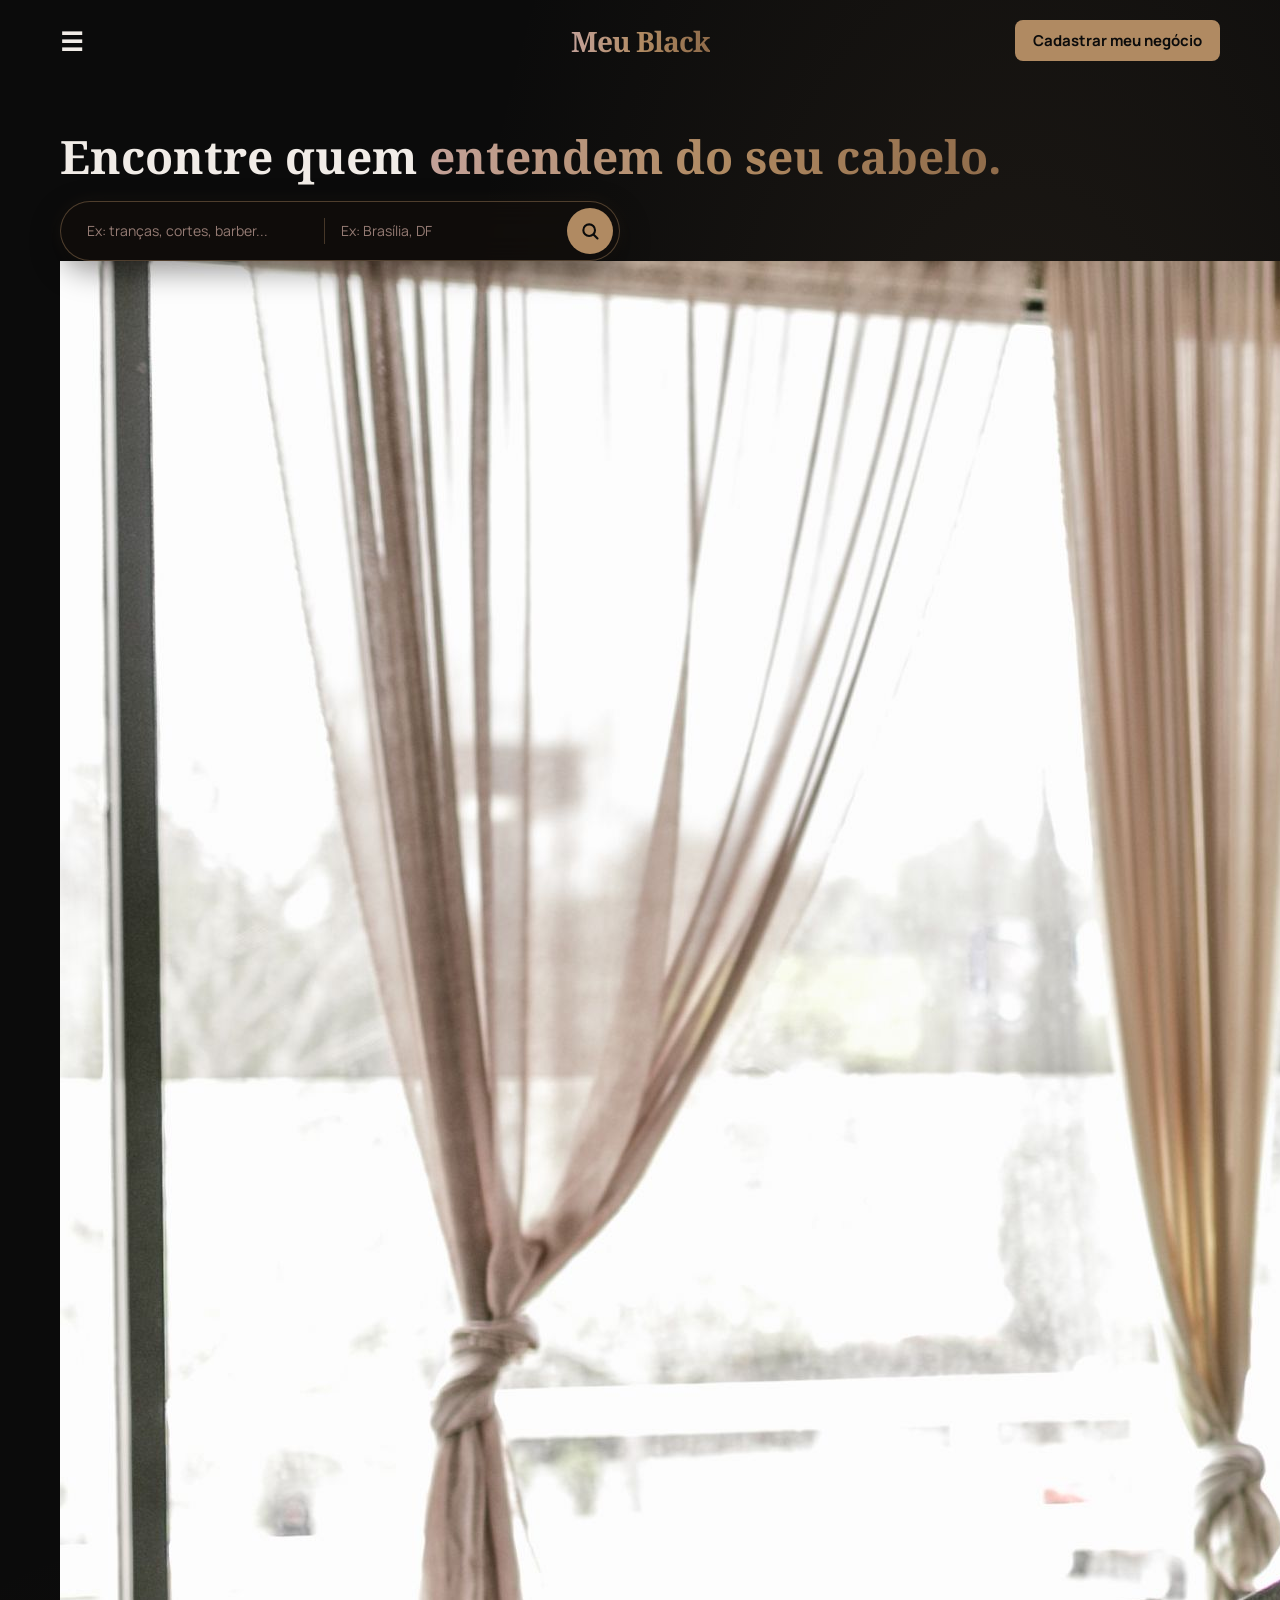
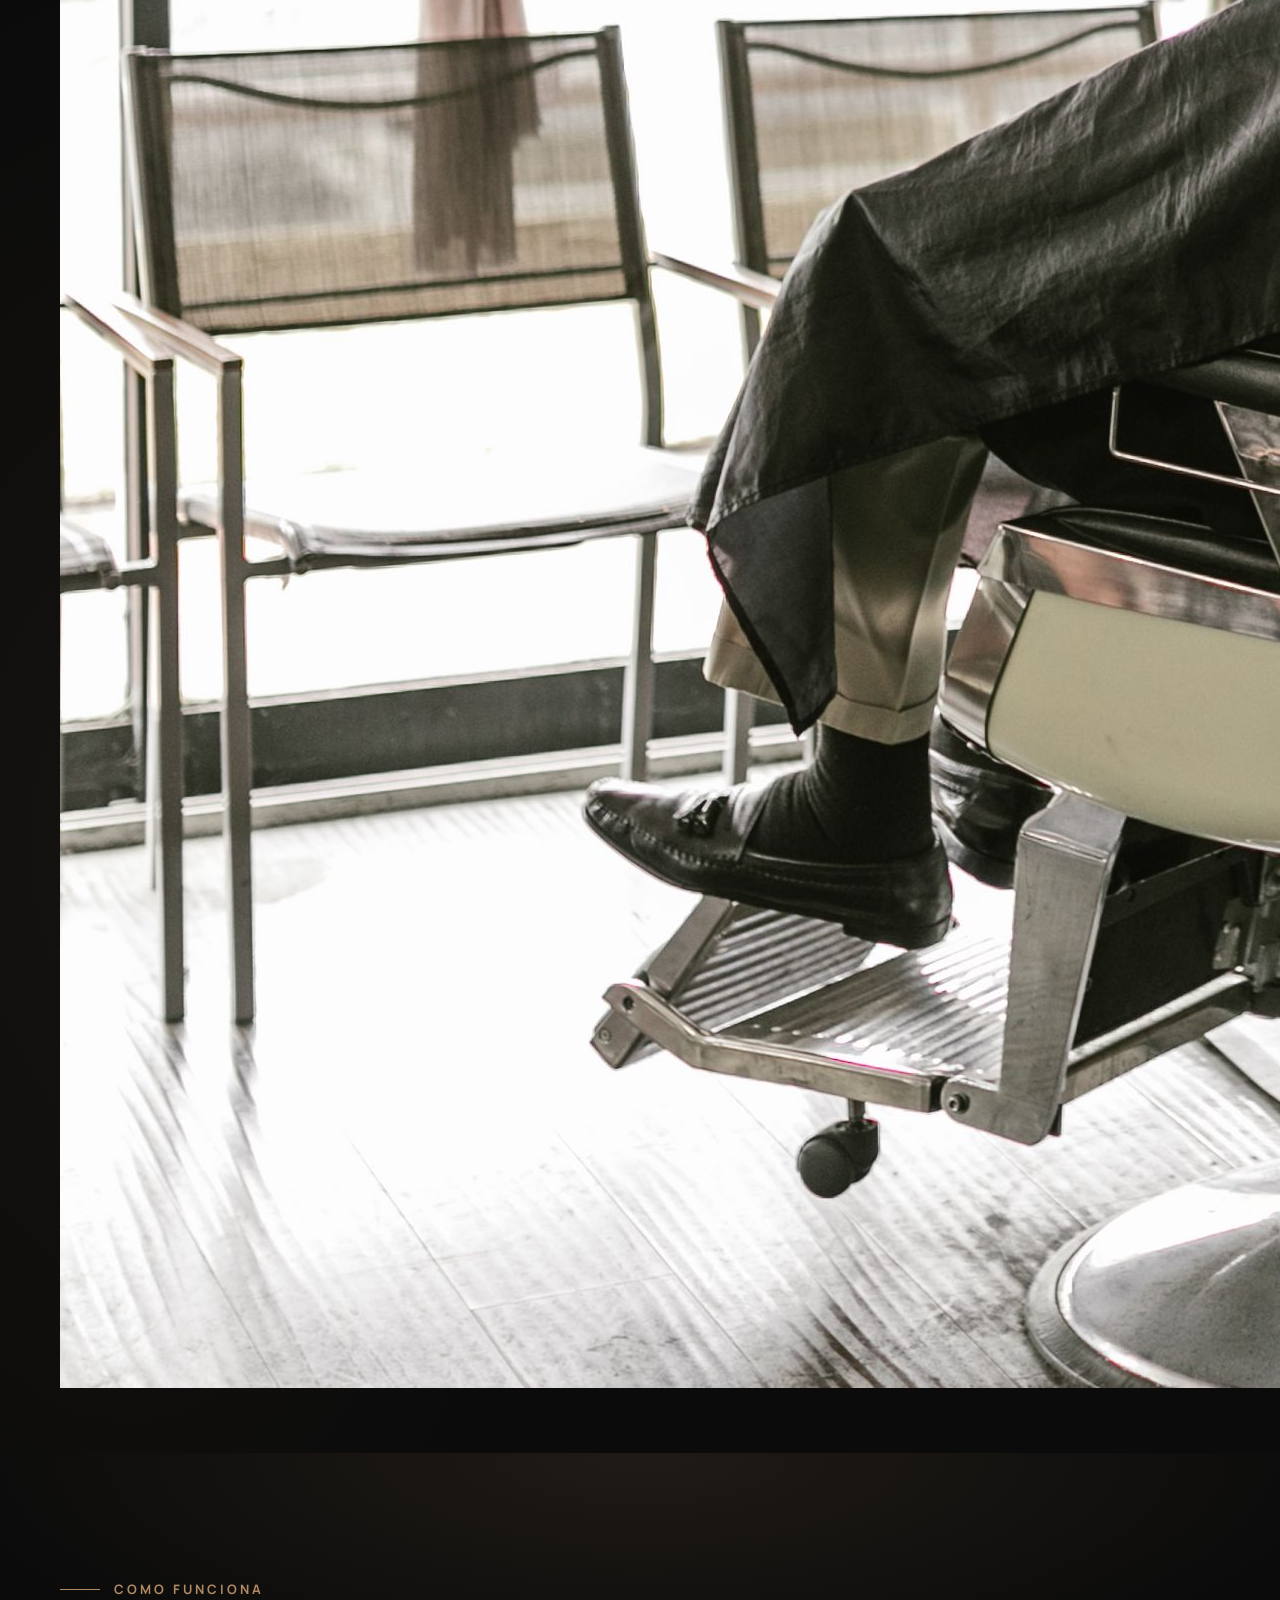
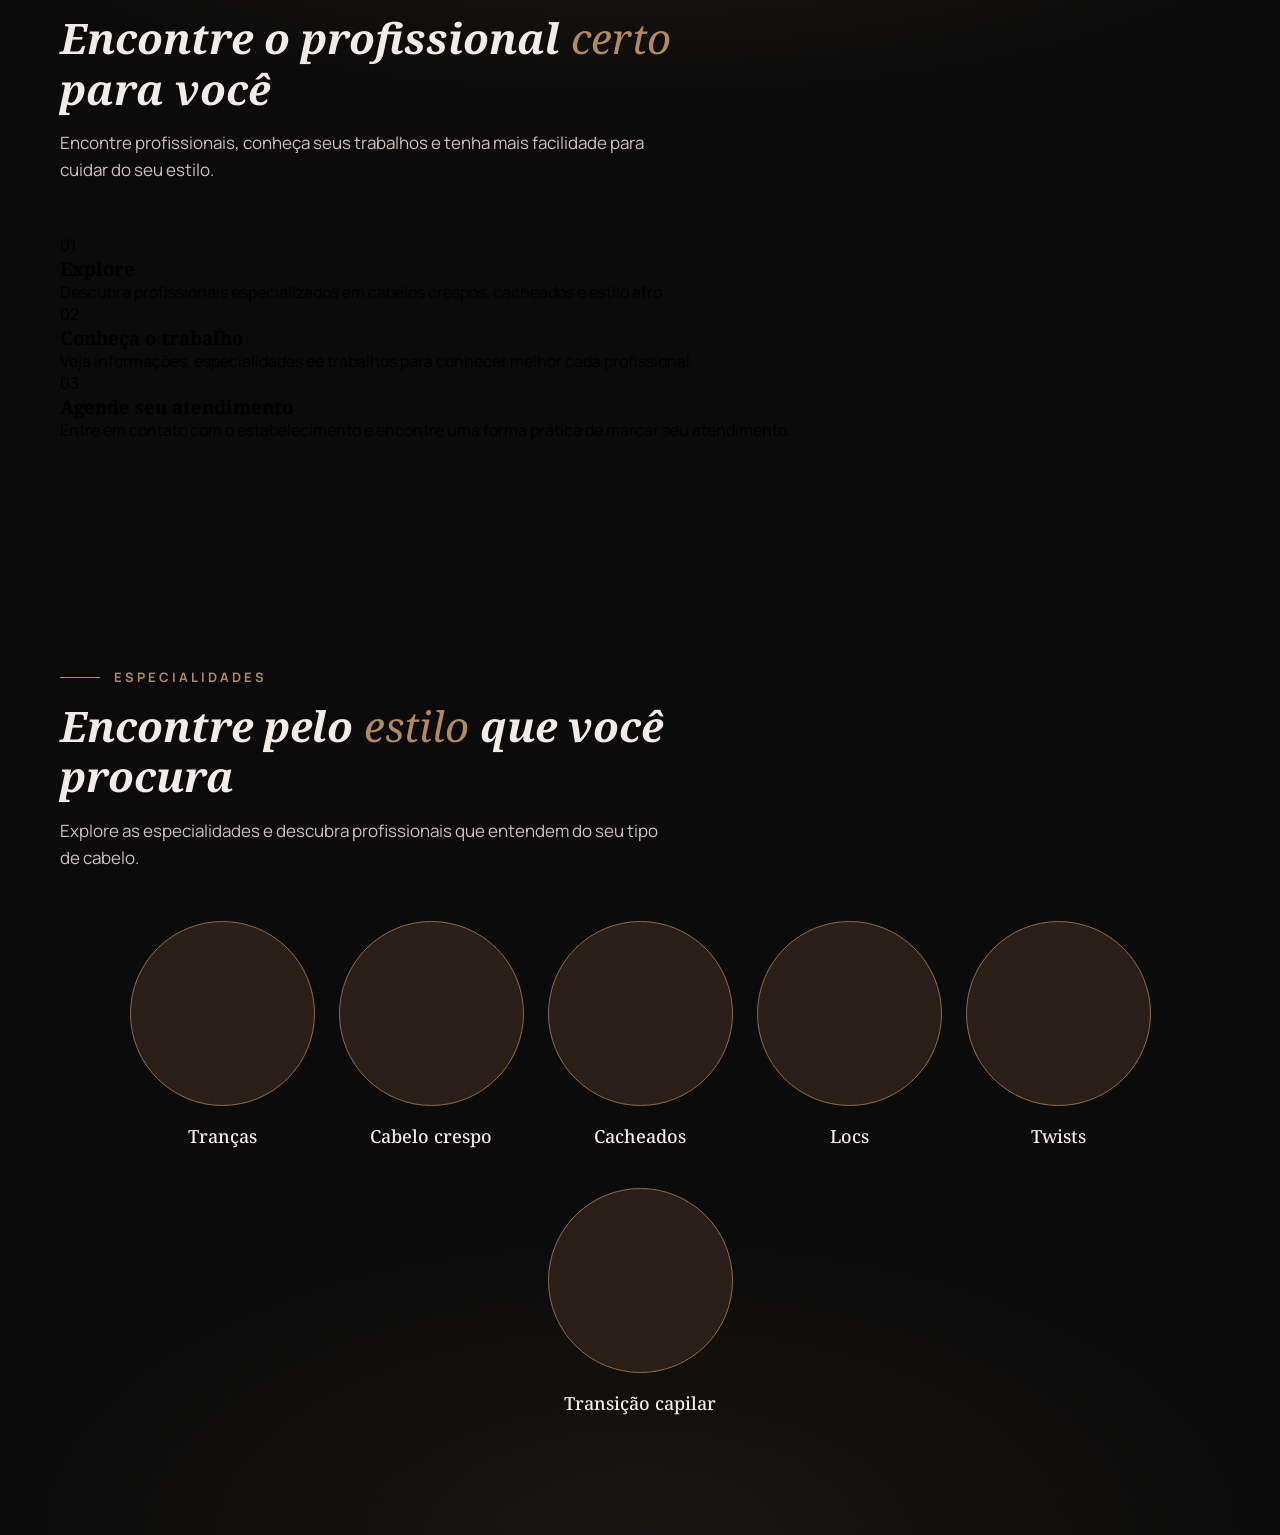
<file: index.backup.html>
<!doctype html>
<html lang="pt-br">
  <head>
    <meta charset="UTF-8" />
    <meta name="viewport" content="width=device-width, initial-scale=1.0" />
    <link
      href="https://fonts.googleapis.com/css2?family=Manrope:wght@400;500;600;700&family=Noto+Serif:wght@400;500;600;700&display=swap"
      rel="stylesheet"
    />
    <title>Meu Black</title>
    <link rel="stylesheet" href="style.css" />
  </head>
  <body>
    <header>
      <button class="menu-btn" id="menu-abrir" aria-label="Abrir menu">
        &#9776;
      </button>

      <a href="#inicio" class="logo">
        <h1>Meu Black</h1>
      </a>

      <nav class="acoes">
        <a href="#" class="botao">Cadastrar meu negócio</a>
      </nav>
    </header>

    <div class="menu-overlay" id="menu-overlay"></div>
    <aside class="menu-lateral" id="menu-lateral" aria-hidden="true">
      <button class="menu-fechar" id="menu-fechar" aria-label="Fechar menu">
        &times;
      </button>
      <nav>
        <a href="#inicio">Início</a>
        <a href="#recursos">Como funciona</a>
        <a href="#especialidades">Especialidades</a>
        <a href="#sobre">Sobre</a>
      </nav>
    </aside>

    <section class="hero" id="inicio">
      <div class="hero-text">
        <h2>
          Encontre quem
          <span>entendem do seu cabelo.</span>
        </h2>
        <div class="hero-search">
          <div class="search-group">
            <label for="servico" class="sr-only">O que você procura?</label>
            <input
              type="text"
              id="servico"
              placeholder="Ex: tranças, cortes, barber..."
            />
          </div>

          <div class="divisor"></div>

          <div class="search-group">
            <label for="localizacao" class="sr-only">Onde?</label>
            <input
              type="text"
              id="localizacao"
              placeholder="Ex: Brasília, DF"
            />
          </div>
          <button type="button" class="btn-buscar" aria-label="Buscar">
            <svg
              width="20"
              height="20"
              viewBox="0 0 24 24"
              fill="none"
              stroke="currentColor"
              stroke-width="2.5"
              stroke-linecap="round"
            >
              <circle cx="11" cy="11" r="7" />
              <line x1="16.5" y1="16.5" x2="21" y2="21" />
            </svg>
          </button>
        </div>
      </div>

      <div class="hero-image">
        <img
          src="img/pexels-rdne-7697230.jpg"
          alt="Profissional especializado em cabelos crespos"
        />
      </div>
    </section>

    <section class="recursos" id="recursos">
      <div class="recursos-header">
        <span>COMO FUNCIONA</span>
        <h2>Encontre o profissional <em>certo</em> para você</h2>
        <p>
          Encontre profissionais, conheça seus trabalhos e tenha mais facilidade
          para cuidar do seu estilo.
        </p>
      </div>

      <div class="recursos-cards">
        <div class="recurso-card">
          <span>01</span>
          <h3>Explore</h3>
          <p>
            Descubra profissionais especializados em cabelos crespos, cacheados
            e estilo afro
          </p>
        </div>
        <div class="recurso-card">
          <span>02</span>
          <h3>Conheça o trabalho</h3>
          <p>
            Veja informações, especialidades ee trabalhos para conhecer melhor
            cada profissional.
          </p>
        </div>
        <div class="recurso-card">
          <span>03</span>
          <h3>Agende seu atendimento</h3>
          <p>
            Entre em contato com o estabelecimento e encontre uma forma prática
            de marcar seu atendimento.
          </p>
        </div>
      </div>
    </section>

    <section class="destaque" id="especialidades">
      <div class="destaques-header">
        <span>ESPECIALIDADES</span>
        <h2>Encontre pelo <em>estilo</em> que você procura</h2>
        <p>
          Explore as especialidades e descubra profissionais que entendem do seu
          tipo de cabelo.
        </p>
      </div>
      <div class="destaques-cards">
        <a href="profissionais.html?servico=trancas" class="destaque-card">
          <div class="arco"></div>
          <h3>Tranças</h3>
        </a>
        <a href="profissionais.html?servico=crespo" class="destaque-card">
          <div class="arco"></div>
          <h3>Cabelo crespo</h3>
        </a>
        <a href="profissionais.html?servico=cacheados" class="destaque-card">
          <div class="arco"></div>
          <h3>Cacheados</h3>
        </a>
        <a href="profissionais.html?servico=locs" class="destaque-card">
          <div class="arco"></div>
          <h3>Locs</h3>
        </a>
        <a href="profissionais.html?servico=twists" class="destaque-card">
          <div class="arco"></div>
          <h3>Twists</h3>
        </a>
        <a href="profissionais.html?servico=transicao" class="destaque-card">
          <div class="arco"></div>
          <h3>Transição capilar</h3>
        </a>
      </div>
    </section>

    <script src="script.js"></script>
  </body>
</html>
</file>
<file: style.css>
* {
  margin: 0;
  padding: 0;
  box-sizing: border-box;
}

/* ========================================
   VARIÁVEIS
======================================== */

:root {
  --cor-destaque: #c3a198;
  --cor-bronze: #b08a62;
  --cor-bronze-escuro: #8f6b4a;
  --cor-texto: #f1ece7;
  --cor-texto-suave: #c9c1bb;
  --cor-fundo: #0b0b0b;
  --gradiente-bronze: linear-gradient(
    90deg,
    var(--cor-destaque),
    var(--cor-bronze),
    var(--cor-bronze-escuro)
  );
}

/* ========================================
   BASE
======================================== */

html {
  scroll-behavior: smooth;
}

@media (prefers-reduced-motion: reduce) {
  html {
    scroll-behavior: auto;
  }

  * {
    transition-duration: 0.01ms !important;
  }
}

body {
  min-height: 100vh;
  background: var(--cor-fundo);
  font-family: "Manrope", sans-serif;
}

h1,
h2,
h3 {
  font-family: "Noto Serif", serif;
}

h1 {
  font-size: 28px;
  font-weight: 700;
  letter-spacing: -1px;
  background: var(--gradiente-bronze);
  -webkit-background-clip: text;
  background-clip: text;
  -webkit-text-fill-color: transparent;
}

button {
  border: none;
  border-radius: 8px;
  padding: 14px 24px;
  color: var(--cor-fundo);
  background-color: var(--cor-bronze);
  font-weight: 700;
  cursor: pointer;
  transition: 0.3s;
  font-family: "Manrope", sans-serif;
  font-size: 15px;
}

button:hover {
  background-color: var(--cor-destaque);
  transform: translateY(-2px);
}

/* foco visível para navegação por teclado */
a:focus-visible,
button:focus-visible {
  outline: 2px solid var(--cor-bronze);
  outline-offset: 3px;
}

/* esconde o label da tela, mas mantém para leitores de tela */
.sr-only {
  position: absolute;
  width: 1px;
  height: 1px;
  overflow: hidden;
  clip: rect(0, 0, 0, 0);
}

/* ========================================
   CABEÇALHO
======================================== */

header {
  position: absolute;
  top: 0;
  left: 0;
  right: 0;
  z-index: 10;
  display: grid;
  grid-template-columns: 1fr auto 1fr;
  align-items: center;
  padding: 20px 60px;
}

.menu-btn {
  justify-self: start;
  background: none;
  color: var(--cor-texto);
  padding: 0;
  font-size: 26px;
}

.menu-btn:hover {
  background: none;
  color: var(--cor-bronze);
  transform: none;
}

.logo {
  text-decoration: none;
}

.acoes {
  justify-self: end;
  display: flex;
  align-items: center;
  gap: 20px;
}

.acoes a {
  color: var(--cor-texto);
  text-decoration: none;
  font-size: 15px;
  font-weight: 500;
  transition: 0.3s;
}

.acoes a:hover {
  color: var(--cor-bronze);
}

.acoes .botao {
  background-color: var(--cor-bronze);
  color: var(--cor-fundo);
  padding: 10px 18px;
  border-radius: 8px;
  font-weight: 700;
}

.acoes .botao:hover {
  background-color: var(--cor-destaque);
  color: var(--cor-fundo);
}

/* ========================================
   HERO
======================================== */

.hero {
  position: relative;
  min-height: 100vh;
  display: flex;
  flex-direction: column;
  justify-content: center;
  padding: 130px 60px 60px;
  background:
    radial-gradient(
      ellipse 70% 60% at 80% 20%,
      rgba(176, 138, 98, 0.12) 0%,
      transparent 65%
    ),
    radial-gradient(
      ellipse 60% 50% at 10% 80%,
      rgba(143, 107, 74, 0.08) 0%,
      transparent 60%
    ),
    var(--cor-fundo);
  overflow: hidden;
}

.hero-container {
  max-width: 1200px;
  width: 100%;
  margin: 0 auto;
  display: grid;
  grid-template-columns: 1.15fr 1fr;
  gap: 60px;
  align-items: center;
}

.hero-conteudo {
  display: flex;
  flex-direction: column;
  align-items: flex-start;
}

/* Rótulo refinado no topo do hero */
.hero-rotulo {
  color: var(--cor-bronze);
  font-size: 13px;
  font-weight: 700;
  letter-spacing: 3px;
  display: inline-flex;
  align-items: center;
  gap: 14px;
  margin-bottom: 20px;
}

.hero-rotulo::before {
  content: "";
  width: 36px;
  height: 1px;
  background: var(--cor-bronze);
}

.hero h2 {
  color: var(--cor-texto);
  font-size: 46px;
  line-height: 1.15;
  margin-bottom: 18px;
}

.hero h2 span {
  background: var(--gradiente-bronze);
  -webkit-background-clip: text;
  background-clip: text;
  -webkit-text-fill-color: transparent;
}

.hero-descricao {
  color: var(--cor-texto-suave);
  font-size: 16px;
  line-height: 1.65;
  max-width: 500px;
  margin-bottom: 32px;
}

/* Barra de busca estilizada em Dark Glass Bronze */
.hero-search {
  display: flex;
  align-items: center;
  width: 100%;
  max-width: 560px;
  padding: 6px 6px 6px 20px;
  border: 1px solid rgba(176, 138, 98, 0.4);
  border-radius: 999px;
  background: rgba(18, 14, 11, 0.75);
  backdrop-filter: blur(14px);
  -webkit-backdrop-filter: blur(14px);
  box-shadow:
    0 10px 30px rgba(0, 0, 0, 0.4),
    0 0 20px rgba(176, 138, 98, 0.08);
  transition: 0.3s ease;
}

.hero-search:focus-within {
  border-color: var(--cor-bronze);
  box-shadow:
    0 12px 35px rgba(0, 0, 0, 0.5),
    0 0 25px rgba(176, 138, 98, 0.2);
}

.search-group {
  flex: 1;
}

.search-group input {
  width: 100%;
  padding: 10px 6px;
  border: none;
  background: transparent;
  color: var(--cor-texto);
  font-family: "Manrope", sans-serif;
  font-size: 14px;
  outline: none;
}

.search-group input::placeholder {
  color: rgba(195, 161, 152, 0.75);
}

.divisor {
  width: 1px;
  height: 26px;
  margin: 0 10px;
  background-color: rgba(176, 138, 98, 0.35);
}

.btn-buscar {
  display: flex;
  align-items: center;
  justify-content: center;
  flex-shrink: 0;
  width: 46px;
  height: 46px;
  padding: 0;
  border-radius: 50%;
}

/* Tags de acesso rápido abaixo da busca */
.hero-tags {
  display: flex;
  align-items: center;
  flex-wrap: wrap;
  gap: 12px;
  margin-top: 22px;
}

.hero-tags > span {
  color: var(--cor-destaque);
  font-size: 13px;
  font-weight: 500;
}

.hero-tags-lista {
  display: flex;
  flex-wrap: wrap;
  gap: 8px;
}

.hero-tags-lista a {
  color: var(--cor-texto-suave);
  background: rgba(255, 255, 255, 0.04);
  border: 1px solid rgba(176, 138, 98, 0.25);
  padding: 5px 14px;
  border-radius: 999px;
  font-size: 12px;
  font-weight: 500;
  text-decoration: none;
  transition: 0.25s ease;
}

.hero-tags-lista a:hover {
  color: var(--cor-fundo);
  background: var(--cor-bronze);
  border-color: var(--cor-bronze);
  transform: translateY(-2px);
}

/* Moldura Editorial da Imagem do Hero */
.hero-imagem-col {
  position: relative;
}

.hero-moldura {
  position: relative;
  border-radius: 28px;
  overflow: hidden;
  border: 1px solid rgba(176, 138, 98, 0.35);
  box-shadow:
    0 25px 60px rgba(0, 0, 0, 0.6),
    0 0 40px rgba(176, 138, 98, 0.1);
}

.hero-moldura img {
  width: 100%;
  height: 520px;
  object-fit: cover;
  object-position: center 30%;
  display: block;
  filter: brightness(0.92) contrast(1.05);
  transition: transform 0.6s ease;
}

.hero-moldura:hover img {
  transform: scale(1.03);
}

.hero-badge {
  position: absolute;
  bottom: 22px;
  left: 22px;
  right: 22px;
  padding: 16px 20px;
  background: rgba(17, 14, 12, 0.85);
  backdrop-filter: blur(12px);
  -webkit-backdrop-filter: blur(12px);
  border: 1px solid rgba(176, 138, 98, 0.3);
  border-radius: 16px;
  display: flex;
  align-items: center;
  gap: 16px;
  box-shadow: 0 10px 30px rgba(0, 0, 0, 0.4);
}

.hero-badge strong {
  display: block;
  color: var(--cor-texto);
  font-size: 15px;
  font-weight: 700;
}

.hero-badge p {
  color: var(--cor-destaque);
  font-size: 13px;
  margin: 2px 0 0;
}

/* Indicador de scroll no rodapé do hero */
.hero-scroll {
  display: flex;
  justify-content: center;
  margin-top: 40px;
}

.hero-scroll-btn {
  display: flex;
  flex-direction: column;
  align-items: center;
  gap: 8px;
  text-decoration: none;
  color: var(--cor-destaque);
  font-size: 11px;
  font-weight: 600;
  letter-spacing: 2px;
  text-transform: uppercase;
  opacity: 0.75;
  transition: 0.3s;
}

.hero-scroll-btn:hover {
  opacity: 1;
  color: var(--cor-texto);
  transform: translateY(2px);
}

.scroll-linha {
  width: 1px;
  height: 36px;
  background: rgba(176, 138, 98, 0.25);
  position: relative;
  overflow: hidden;
}

.scroll-linha::after {
  content: "";
  position: absolute;
  top: 0;
  left: 0;
  width: 100%;
  height: 14px;
  background: linear-gradient(to bottom, var(--cor-destaque), var(--cor-bronze));
  animation: scrollDescer 2.2s cubic-bezier(0.65, 0, 0.35, 1) infinite;
}

@keyframes scrollDescer {
  0% {
    transform: translateY(-100%);
    opacity: 0;
  }
  30% {
    opacity: 1;
  }
  100% {
    transform: translateY(300%);
    opacity: 0;
  }
}

/* ========================================
   SEÇÕES (sem linhas divisórias)
======================================== */

.recursos {
  padding: 120px 60px;
  background:
    radial-gradient(
      ellipse 80% 50% at 50% 0%,
      rgba(176, 138, 98, 0.12) 0%,
      rgba(11, 11, 11, 0) 70%
    ),
    var(--cor-fundo);
}

.destaque {
  padding: 100px 60px 120px;
  background:
    radial-gradient(
      ellipse 70% 45% at 50% 100%,
      rgba(143, 107, 74, 0.1) 0%,
      rgba(11, 11, 11, 0) 70%
    ),
    var(--cor-fundo);
}

.profissionais {
  padding: 100px 60px;
}

/* cabeçalho padrão de seção */
.recursos-header,
.destaques-header,
.profissionais-header {
  max-width: 700px;
  margin-bottom: 50px;
}

/* rótulo com linha fina antes (detalhe do título, não divisória de seção) */
.recursos-header > span,
.destaques-header > span,
.profissionais-header > span {
  color: var(--cor-bronze);
  font-size: 13px;
  font-weight: 700;
  letter-spacing: 3px;
  display: inline-flex;
  align-items: center;
  gap: 14px;
}

.recursos-header > span::before,
.destaques-header > span::before,
.profissionais-header > span::before {
  content: "";
  width: 40px;
  height: 1px;
  background: var(--cor-bronze);
}

.recursos-header h2,
.destaques-header h2,
.profissionais-header h2 {
  color: var(--cor-texto);
  font-size: 42px;
  font-style: italic;
  line-height: 1.2;
  margin: 15px 0;
}

.recursos-header h2 em,
.destaques-header h2 em,
.profissionais-header h2 em {
  color: var(--cor-bronze);
  font-style: italic;
  font-weight: 400;
}

.recursos-header p,
.destaques-header p,
.profissionais-header p {
  color: var(--cor-texto-suave);
  font-size: 17px;
  line-height: 1.6;
  max-width: 600px;
}

/* ========================================
   COMO FUNCIONA
======================================== */

.recursos-container {
  max-width: 1200px;
  margin: 0 auto;
  display: grid;
  grid-template-columns: 1fr 1.15fr;
  gap: 70px;
  align-items: center;
}

/* Coluna da imagem */
.recursos-imagem-col {
  position: relative;
}

.recursos-moldura {
  position: relative;
  border-radius: 28px;
  overflow: hidden;
  border: 1px solid rgba(176, 138, 98, 0.35);
  box-shadow:
    0 25px 60px rgba(0, 0, 0, 0.6),
    0 0 40px rgba(176, 138, 98, 0.1);
}

.recursos-moldura img {
  width: 100%;
  height: 560px;
  object-fit: cover;
  object-position: center;
  display: block;
  filter: brightness(0.9) contrast(1.05);
  transition: transform 0.6s ease;
}

.recursos-moldura:hover img {
  transform: scale(1.03);
}

/* Badge flutuante sobre a foto */
.recursos-badge {
  position: absolute;
  bottom: 24px;
  left: 24px;
  right: 24px;
  padding: 16px 20px;
  background: rgba(17, 14, 12, 0.85);
  backdrop-filter: blur(12px);
  -webkit-backdrop-filter: blur(12px);
  border: 1px solid rgba(176, 138, 98, 0.3);
  border-radius: 16px;
  display: flex;
  align-items: center;
  gap: 16px;
  box-shadow: 0 10px 30px rgba(0, 0, 0, 0.4);
}

.badge-icone {
  color: var(--cor-bronze);
  font-size: 24px;
  line-height: 1;
}

.recursos-badge strong {
  display: block;
  color: var(--cor-texto);
  font-size: 15px;
  font-weight: 700;
  letter-spacing: 0.5px;
}

.recursos-badge p {
  color: var(--cor-destaque);
  font-size: 13px;
  margin: 2px 0 0;
}

/* Linha do tempo vertical */
.recursos-timeline {
  display: flex;
  flex-direction: column;
  gap: 28px;
  margin-top: 36px;
}

.timeline-item {
  display: flex;
  gap: 24px;
  align-items: stretch;
  position: relative;
}

.timeline-marcador {
  display: flex;
  flex-direction: column;
  align-items: center;
  flex-shrink: 0;
}

.timeline-marcador span {
  font-family: "Noto Serif", serif;
  font-size: 18px;
  font-weight: 700;
  color: var(--cor-bronze);
  width: 48px;
  height: 48px;
  border-radius: 50%;
  border: 1px solid rgba(176, 138, 98, 0.4);
  background: linear-gradient(145deg, #181310, #0d0a08);
  display: flex;
  align-items: center;
  justify-content: center;
  box-shadow: 0 4px 15px rgba(0, 0, 0, 0.3);
  transition: 0.3s;
}

.timeline-item:hover .timeline-marcador span {
  border-color: var(--cor-bronze);
  color: var(--cor-destaque);
  box-shadow: 0 0 20px rgba(176, 138, 98, 0.3);
  transform: scale(1.05);
}

.timeline-trilha {
  width: 1px;
  flex: 1;
  min-height: 36px;
  background: linear-gradient(
    to bottom,
    rgba(176, 138, 98, 0.4),
    rgba(176, 138, 98, 0.1)
  );
  margin-top: 8px;
}

.timeline-texto {
  padding-top: 6px;
}

.timeline-texto h3 {
  font-size: 22px;
  color: var(--cor-texto);
  margin-bottom: 8px;
  transition: 0.3s;
}

.timeline-item:hover .timeline-texto h3 {
  color: var(--cor-destaque);
}

.timeline-texto p {
  color: var(--cor-texto-suave);
  font-size: 15px;
  line-height: 1.65;
  max-width: 500px;
}

.recurso-link {
  display: inline-flex;
  align-items: center;
  gap: 8px;
  margin-top: 10px;
  color: var(--cor-bronze);
  font-size: 14px;
  font-weight: 600;
  text-decoration: none;
  transition: 0.3s;
}

.recurso-link span {
  transition: transform 0.3s ease;
}

.recurso-link:hover {
  color: var(--cor-destaque);
}

.recurso-link:hover span {
  transform: translateY(3px);
}

/* ========================================
   ESPECIALIDADES
======================================== */

.destaques-cards {
  display: flex;
  flex-wrap: wrap;
  justify-content: center;
  gap: 40px 24px;
}

.destaque-card {
  display: flex;
  flex-direction: column;
  align-items: center;
  gap: 18px;
  text-decoration: none;
  width: 185px;
}

.arco {
  width: 100%;
  aspect-ratio: 1 / 1;
  border-radius: 50%;
  border: 1px solid var(--cor-bronze-escuro);
  background-color: #2a1f18;
  overflow: hidden;
  position: relative;
  transition: 0.4s;
}

.arco img {
  width: 100%;
  height: 100%;
  object-fit: cover;
  display: block;
  transition: transform 0.5s ease;
}

/* hover: círculo sobe e ganha um anel duplo */
.destaque-card:hover .arco {
  border-color: var(--cor-bronze);
  transform: translateY(-8px);
  box-shadow:
    0 0 0 6px #14100d,
    0 0 0 7px var(--cor-bronze),
    0 20px 40px rgba(0, 0, 0, 0.4);
}

.destaque-card:hover .arco img {
  transform: scale(1.08);
}

.destaque-card h3 {
  color: var(--cor-texto);
  font-size: 18px;
  font-weight: 500;
  text-align: center;
  transition: 0.3s;
}

.destaque-card:hover h3 {
  color: var(--cor-bronze);
}

/* ========================================
   PROFISSIONAIS (página de resultados)
======================================== */

.profissionais-lista {
  display: grid;
  grid-template-columns: repeat(auto-fill, minmax(240px, 1fr));
  gap: 25px;
}

.pro-card {
  display: flex;
  flex-direction: column;
  align-items: flex-start;
  gap: 10px;
  padding: 28px;
  border: 1px solid var(--cor-bronze-escuro);
  border-radius: 16px;
  background-color: rgba(11, 11, 11, 0.35);
  transition: 0.3s;
}

.pro-card:hover {
  transform: translateY(-6px);
  border-color: var(--cor-bronze);
}

.pro-avatar {
  display: flex;
  align-items: center;
  justify-content: center;
  width: 64px;
  height: 64px;
  border-radius: 50%;
  background: linear-gradient(
    135deg,
    var(--cor-bronze),
    var(--cor-bronze-escuro)
  );
  color: var(--cor-fundo);
  font-weight: 700;
  font-size: 20px;
}

.pro-card h3 {
  color: var(--cor-texto);
  font-size: 20px;
}

.pro-cidade {
  color: var(--cor-texto-suave);
  font-size: 14px;
}

.pro-tags {
  display: flex;
  flex-wrap: wrap;
  gap: 8px;
}

.tag {
  padding: 4px 12px;
  border: 1px solid var(--cor-bronze-escuro);
  border-radius: 999px;
  color: var(--cor-destaque);
  font-size: 12px;
}

.pro-botao {
  margin-top: auto;
  padding-top: 10px;
  color: var(--cor-bronze);
  font-weight: 700;
  text-decoration: none;
}

.pro-botao:hover {
  color: var(--cor-destaque);
}

.sem-resultado {
  color: var(--cor-texto-suave);
  font-size: 16px;
}

/* ========================================
   MENU LATERAL
======================================== */

.menu-overlay {
  position: fixed;
  inset: 0;
  z-index: 90;
  background: rgba(0, 0, 0, 0.6);
  opacity: 0;
  visibility: hidden;
  transition: 0.3s;
}

.menu-lateral {
  position: fixed;
  top: 0;
  left: 0;
  bottom: 0;
  z-index: 100;
  width: 300px;
  max-width: 85%;
  padding: 30px;
  background: #14100d;
  border-right: 1px solid var(--cor-bronze-escuro);
  transform: translateX(-100%);
  /* fechado: some para o Tab e leitores de tela */
  visibility: hidden;
  transition:
    transform 0.3s ease,
    visibility 0s linear 0.3s;
}

.menu-lateral nav {
  display: flex;
  flex-direction: column;
  gap: 8px;
  margin-top: 40px;
}

.menu-lateral nav a {
  padding: 12px 0;
  color: var(--cor-texto);
  font-size: 18px;
  text-decoration: none;
  border-bottom: 1px solid rgba(176, 138, 98, 0.2);
  transition: 0.3s;
}

.menu-lateral nav a:hover {
  color: var(--cor-bronze);
}

.menu-fechar {
  padding: 0;
  background: none;
  color: var(--cor-texto);
  font-size: 32px;
  line-height: 1;
}

.menu-fechar:hover {
  background: none;
  color: var(--cor-bronze);
  transform: none;
}

/* estado aberto: o JS adiciona a classe "aberto" */
.menu-lateral.aberto {
  transform: translateX(0);
  visibility: visible;
  transition:
    transform 0.3s ease,
    visibility 0s;
}

.menu-overlay.aberto {
  opacity: 1;
  visibility: visible;
}

/* ========================================
   RODAPÉ
======================================== */

.rodape {
  background: linear-gradient(180deg, #0b0b0b 0%, #070707 100%);
  padding: 80px 60px 40px;
}

.rodape-conteudo {
  display: flex;
  justify-content: space-between;
  align-items: center;
  flex-wrap: wrap;
  gap: 30px;
  padding-bottom: 40px;
}

.rodape-logo h2 {
  font-size: 26px;
  margin-bottom: 8px;
  background: var(--gradiente-bronze);
  -webkit-background-clip: text;
  background-clip: text;
  -webkit-text-fill-color: transparent;
}

.rodape-logo p {
  color: var(--cor-texto-suave);
  font-size: 15px;
  max-width: 440px;
  line-height: 1.6;
}

.rodape-acoes {
  display: flex;
  align-items: center;
  gap: 25px;
  flex-wrap: wrap;
}

.rodape-acoes .voltar-topo {
  color: var(--cor-destaque);
  text-decoration: none;
  font-size: 14px;
  font-weight: 500;
  transition: 0.3s;
}

.rodape-acoes .voltar-topo:hover {
  color: var(--cor-texto);
  transform: translateY(-2px);
}

.rodape-copy {
  padding-top: 30px;
  text-align: center;
  color: #7d726b;
  font-size: 13px;
}

/* ========================================
   RESPONSIVIDADE
======================================== */

/* Tablet */
@media (max-width: 980px) {
  .hero-container,
  .recursos-container {
    grid-template-columns: 1fr;
    gap: 45px;
  }

  .hero {
    padding: 120px 30px 60px;
  }

  .hero-moldura img,
  .recursos-moldura img {
    height: 400px;
  }

  .hero-scroll {
    display: none;
  }
}

@media (max-width: 900px) {
  .rodape-conteudo {
    flex-direction: column;
    align-items: flex-start;
  }
}

/* Celular */
@media (max-width: 600px) {
  header {
    padding: 16px 20px;
  }

  h1 {
    font-size: 22px;
  }

  .acoes .botao {
    padding: 8px 12px;
    font-size: 13px;
  }

  .hero {
    padding: 100px 20px 40px;
  }

  .hero h2 {
    font-size: 30px;
  }

  .hero-moldura img {
    height: 300px;
  }

  /* busca empilhada: campos um sobre o outro e botão largo */
  .hero-search {
    flex-wrap: wrap;
    padding: 8px 12px;
    border-radius: 24px;
  }

  .search-group {
    flex: 1 1 100%;
  }

  .divisor {
    width: 100%;
    height: 1px;
    margin: 0;
  }

  .btn-buscar {
    width: 100%;
    height: 46px;
    margin-top: 8px;
    border-radius: 12px;
  }

  .recursos,
  .destaque,
  .profissionais {
    padding: 70px 20px;
  }

  .recursos-header h2,
  .destaques-header h2,
  .profissionais-header h2 {
    font-size: 30px;
  }

  .recursos-header p,
  .destaques-header p,
  .profissionais-header p {
    font-size: 16px;
  }

  .recursos-moldura img {
    height: 320px;
  }

  .timeline-texto h3 {
    font-size: 19px;
  }

  .destaques-cards {
    gap: 28px 16px;
  }

  .destaque-card {
    width: calc(50% - 8px);
  }

  .rodape {
    padding: 60px 20px 30px;
  }
}
</file>
